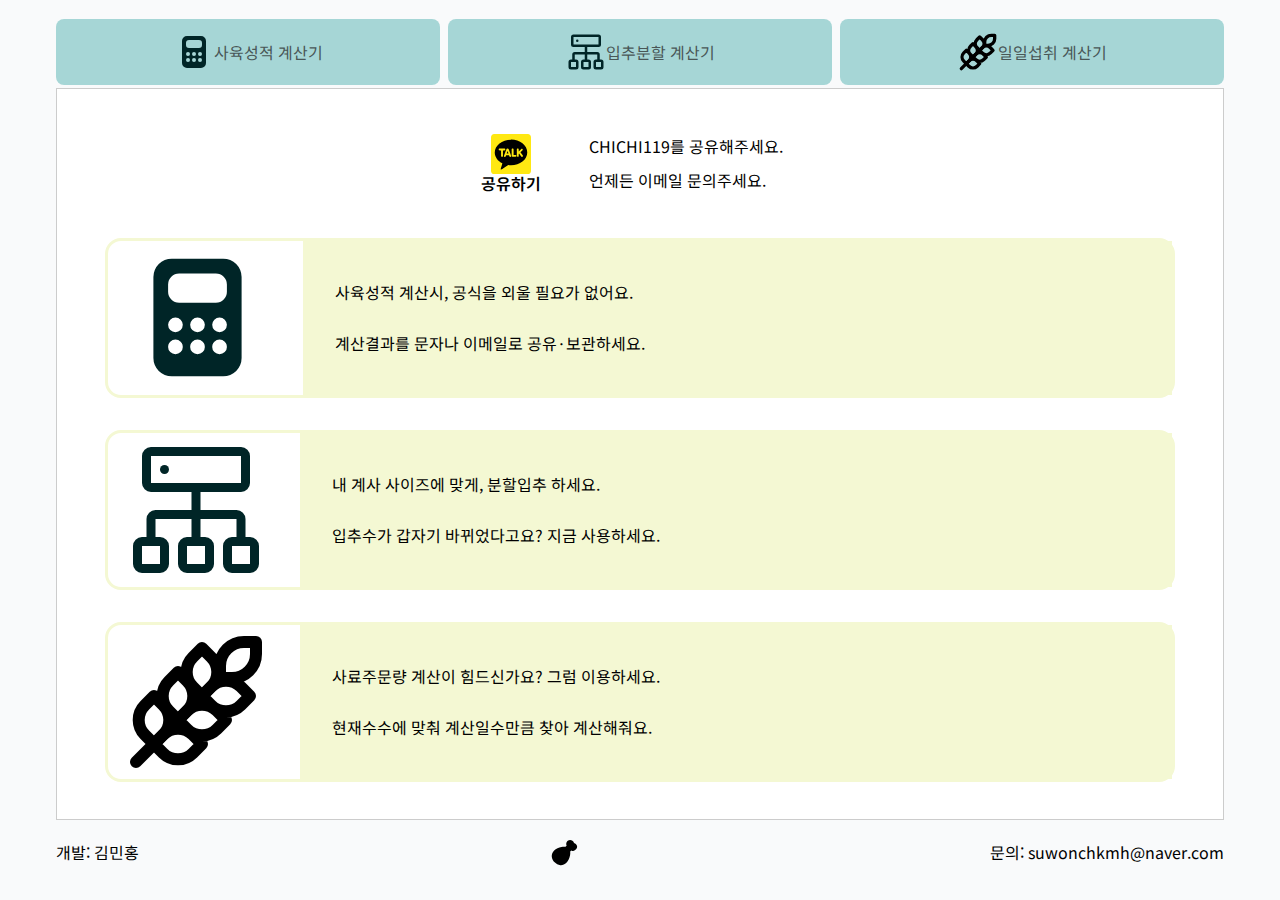
<file: index.html>
<!DOCTYPE html>
<html lang="ko">
<head>
  <meta charset="UTF-8">
  <meta name="viewport" content="width=device-width, initial-scale=1.0">
  <meta property="og:title" content="CHICHI119">
  <meta property="og:description" content="육계 관련 다양한 계산프로그램 제공">
  <meta property="og:url" content="chichi119.netlify.app">
  <meta property="og:type" content="website">
  <meta property="og:image" content="/img/CHICHI119.png">
  <link rel="stylesheet" href="/css/normalize.css" />
  <link rel="stylesheet" href="/css/sanitize.css" />
  <link rel="stylesheet" href="/css/style.css" />
  <link rel="apple-touch-icon" href="/img/icon-512.png">
  <link rel="icon" type="image/png" sizes="512x512" href="/icon-512.png">
  <link rel="manifest" href="/manifest.json">
  <title>육계사육에 필요한 친구</title>
  <!-- 방문자 카운팅 확인하기 -->
  <script src="https://cdn.counter.dev/script.js" data-id="8f9f4441-703b-4413-8dbf-3e5bef3d6398" data-utcoffset="9"></script>
</head>
<body>
  <div class="body_wrapper">
    <section id="nav_placeholder" class="section section_main">
      <!-- <ul class="mainmenu_list">
        <li class="mainmenu_li">
          <button id="menu_calc" class="btn btn_main">
            <img src="/img/calculator.svg" alt="calculator" loading="lazy" />
            <p>
              사육성적
              <span class="word_break"> </span>
              <span class="word_keep">계산기</span>
            </p>
          </button>
        </li>
        <li class="mainmenu_li">
          <button id="menu_part" class="btn btn_main">
            <img src="/img/partition.svg" alt="partition" loading="lazy" />
            <p>
              입추분할
              <span class="word_break"> </span>
              <span class="word_keep">계산기</span>
            </p>
          </button>
        </li>
        <li class="mainmenu_li">
          <button id="menu_feed" class="btn btn_main">
            <img src="/img/feedamount.svg" alt="chicken" loading="lazy" />
            <p>
              일일섭취
              <span class="word_break"> </span>
              <span class="word_keep">계산기</span>
            </p>
          </button>
        </li>
      </ul> -->
    </section>
    <section class="section section_mid">
      <div id="index_wrapper">
        <div id="index_note">
          <div>
            <button id="kakao_btn" onclick="shareKakao()"><img id="kakao_logo" src="/img/KakaoTalk_logo.svg" alt="Share to KaKaoTalk" /><span id="kakao_btn_text">공유하기</span></button>
          </div>
          <div>
            <p>CHICHI119를 공유해주세요.</p>
            <p>언제든 이메일 문의주세요.</p>
          </div>
        </div>
        <div id="index_cards">
          <div class="index_card_wrapper">
            <div>
              <img src="/img/calculator.svg" alt="calculator" loading="lazy" />
            </div>
            <div>
              <p>
                사육성적 계산시, 
                공식을 외울 필요가 없어요.
              </p>
              <p>
                계산결과를 문자나 이메일로 
                공유·보관하세요.
              </p>
            </div>
          </div>
          <div class="index_card_wrapper">
            <div>
              <img src="/img/partition.svg" alt="partition" loading="lazy" />
            </div>
            <div>
              <p>
                내 계사 사이즈에 맞게, 
                분할입추 하세요.
              </p>
              <p>
                입추수가 갑자기 바뀌었다고요? 
                지금 사용하세요.
              </p>
            </div>
          </div>
          <div class="index_card_wrapper">
            <div>
              <img src="/img/feedamount.svg" alt="chicken" loading="lazy" />
            </div>
            <div>
              <p>
                사료주문량 계산이 힘드신가요? 
                그럼 이용하세요.
              </p>
              <p>
                현재수수에 맞춰 계산일수만큼 
                찾아 계산해줘요.
              </p>
            </div>
          </div>
        </div>
      </div>
    </section>
    <section id="footer_placeholder" class="section section_bottom">
      <!-- <div class="footer_wrapper">
        <div>개발: 김민홍</div>
        <div><img src="/img/chicken.svg" id="favicon"/></div>
        <div>문의: suwonchkmh@naver.com</div>
      </div> -->
    </section>
  </div>
  <!-- 공통자바스크립트 -->
  <script type="module" src="/js/main.js" defer></script>
  <!-- 카카오톡 공유하기 -->
  <script src="https://developers.kakao.com/sdk/js/kakao.js"></script>
  <!-- 인덱스페이지 스크립트 -->
  <script>
  const my_js_key = "02fc77230a6bd1c5b489f52ff22ec258";
  const title = "CHICHI119";
  const description = "육계사육 성적표";
  const site = "https://chichi119.netlify.app";

  // 1. SDK 초기화
  Kakao.init(my_js_key);

  // 2. 공유 함수
  function shareKakao() {
    Kakao.Share.sendDefault({
      objectType: 'feed',
      content: {
        title,
        description,
        imageUrl: `${site}/icon-512.png`, // 필수: 썸네일 이미지
        link: {
          mobileWebUrl: window.location.href,
          webUrl: window.location.href
        }
      },
      buttons: [
        {
          title: '웹사이트로 이동',
          link: {
            mobileWebUrl: window.location.href,
            webUrl: window.location.href
          }
        }
      ]
    });
  }
</script>

</body>
</html>
</file>
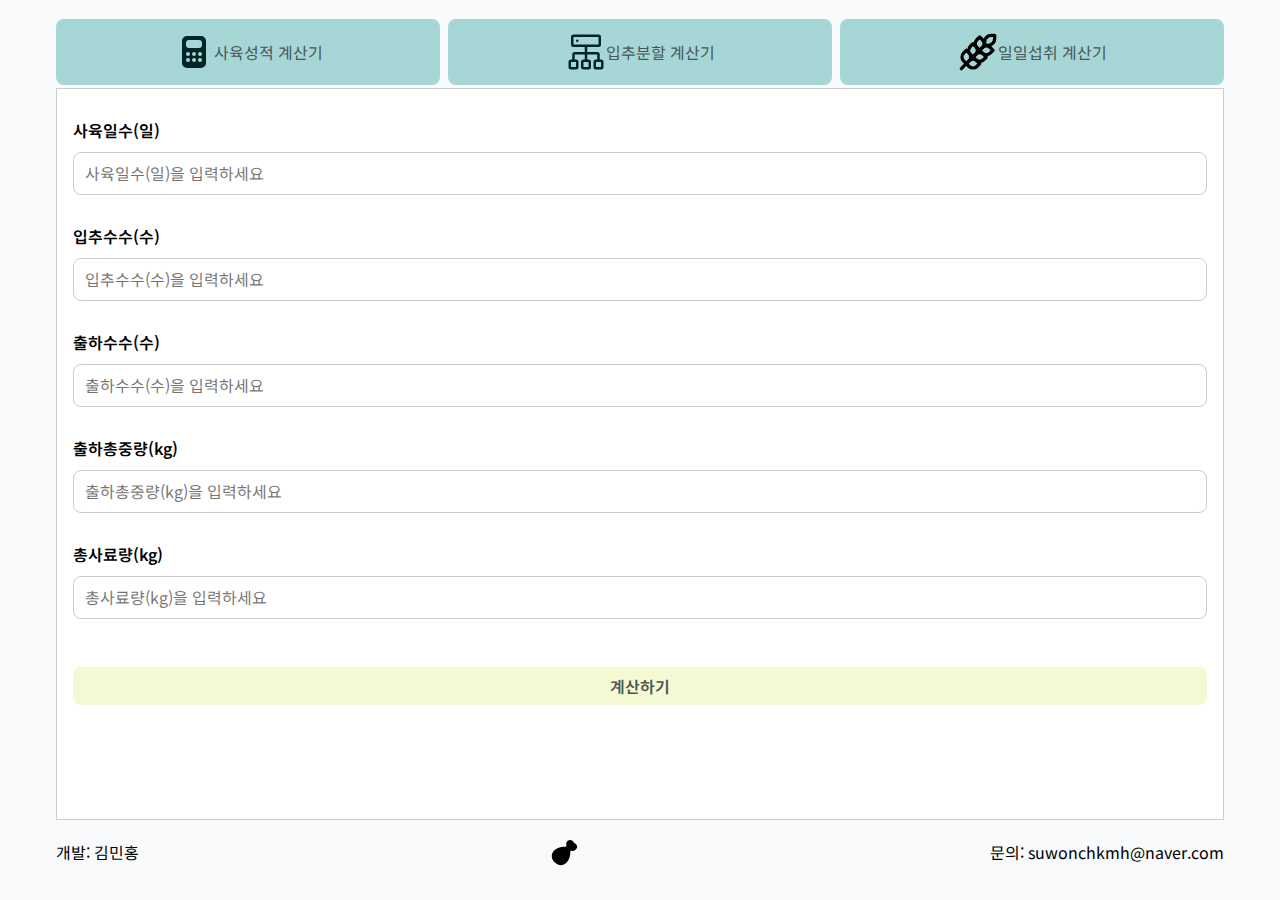
<file: calculate.html>
<!DOCTYPE html>
<html lang="ko">
<head>
  <meta charset="UTF-8">
  <meta name="viewport" content="width=device-width, initial-scale=1.0">
  <meta property="og:title" content="CHICHI119">
  <meta property="og:description" content="육계 관련 다양한 계산프로그램 제공">
  <meta property="og:url" content="chichi119.netlify.app">
  <meta property="og:type" content="website">
  <meta property="og:image" content="/img/CHICHI119.png">
  <link rel="stylesheet" href="/css/normalize.css" />
  <link rel="stylesheet" href="/css/sanitize.css" />
  <link rel="stylesheet" href="/css/style.css" />
  <link rel="apple-touch-icon" href="/img/icon-512.png">
  <link rel="icon" type="image/png" sizes="512x512" href="/icon-512.png">
  <link rel="manifest" href="/manifest.json">
  <title>육계사육에 필요한 친구</title>
    <!-- 방문자 카운팅 확인하기 -->
  <script src="https://cdn.counter.dev/script.js" data-id="8f9f4441-703b-4413-8dbf-3e5bef3d6398" data-utcoffset="9"></script>
</head>
<body>
  <div class="body_wrapper">
    <section class="section section_main">
      <ul class="mainmenu_list">
        <li class="mainmenu_li">
          <button id="menu_calc" class="btn btn_main">
            <img src="/img/calculator.svg" alt="calculator" loading="lazy" />
            <p>
              사육성적
              <span class="word_break"> </span>
              <span class="word_keep">계산기</span>
            </p>
          </button>
        </li>
        <li class="mainmenu_li">
          <button id="menu_part" class="btn btn_main">
            <img src="/img/partition.svg" alt="partition" loading="lazy" />
            <p>
              입추분할
              <span class="word_break"> </span>
              <span class="word_keep">계산기</span>
            </p>
          </button>
        </li>
        <li class="mainmenu_li">
          <button id="menu_feed" class="btn btn_main">
            <img src="/img/feedamount.svg" alt="chicken" loading="lazy" />
            <p>
              일일섭취
              <span class="word_break"> </span>
              <span class="word_keep">계산기</span>
            </p>
          </button>
        </li>
      </ul>
    </section>
    <section class="section section_mid">
      <form action="./result1.html" id="form_calc" class="form">
        <div class="input_bundle">
          <label for="day">사육일수(일)</label>
          <input id="day" type="float" name="day" placeholder="사육일수(일)을 입력하세요" />
        </div>
        <div class="input_bundle">
          <label for="in_count">입추수수(수)</label>
          <input id="in_count" type="number" name="in_count" placeholder="입추수수(수)을 입력하세요" />
        </div>
        <div class="input_bundle">
          <label for="out_count">출하수수(수)</label>
          <input id="out_count" type="number" name="out_count" placeholder="출하수수(수)을 입력하세요" />
        </div>
        <div class="input_bundle">
          <label for="total_weight">출하총중량(kg)</label>
          <input id="total_weight" type="number" name="total_weight" placeholder="출하총중량(kg)을 입력하세요" />
        </div>
        <div class="input_bundle">
          <label for="feed_amount">총사료량(kg)</label>
          <input id="feed_amount" type="number" name="feed_amount" placeholder="총사료량(kg)을 입력하세요" />
        </div>
        <div class="input_bundle">
          <button type="submit">계산하기</button>
        </div>
      </form>
    </section>
    <section class="section section_bottom">
      <div class="footer_wrapper">
        <div>개발: 김민홍</div>
        <div><img src="./img/chicken.svg" id="favicon"/></div>
        <div>문의: suwonchkmh@naver.com</div>
      </div>
    </section>
  </div>
  <script src="./script.js"></script>
  <script>
    // variant
    const $form_calc = document.querySelector("#form_calc");
    const day = document.querySelector("#day");
    const feed_amount = document.querySelector("#feed_amount");
    const in_count = document.querySelector("#in_count");
    const out_count = document.querySelector("#out_count");
    const total_weight = document.querySelector("#total_weight");

    const checkMinus = "0이상의 정수만 입력가능합니다. 입력값을 확인해주세요.";
    const checkDay = "사육일수는 소수점이하 2자리까지의 양의 정수만 입력가능합니다.";
    const day_regexp = /^(?:[1-9]\d*|0)(?:\.\d{1,2})?$/;
    const num_regexp = /^[1-9]\d*$/;

    day.addEventListener("input", (e) => {
      let {value} = e.target;
      if(!value) return;
      let valueAsNumber = parseFloat(value);
      if(!(day_regexp.test(valueAsNumber))) return alert(checkDay);
    })
    feed_amount.addEventListener("input", (e) => {
      let {valueAsNumber} = e.target;
      if(!(e.target.value)) return;
      if(!(num_regexp.test(valueAsNumber))) return alert(checkMinus);
    })
    in_count.addEventListener("input", (e) => {
      let {valueAsNumber} = e.target;
      if(!(e.target.value)) return;
      if(!(num_regexp.test(valueAsNumber))) return alert(checkMinus);
    })
    out_count.addEventListener("input", (e) => {
      let {valueAsNumber} = e.target;
      if(!(e.target.value)) return;
      if(!(num_regexp.test(valueAsNumber))) return alert(checkMinus);
    })
    total_weight.addEventListener("input", (e) => {
      let {valueAsNumber} = e.target;
      if(!(e.target.value)) return;
      if(!(num_regexp.test(valueAsNumber))) return alert(checkMinus);
    })

    // form_calc
    $form_calc.addEventListener("submit", (e) => {
      let inputs = {};
      for (let i = 0; i < 5; i++) {
        const {name, value} = e.target[i];
        inputs = {...inputs, [name]: value};
      };
      const {day, feed_amount, in_count, out_count, total_weight} = inputs;
      if(!(day && feed_amount && in_count && out_count && total_weight)) {
        e.preventDefault();
        return alert("미입력칸이 있습니다. 전부 입력해주세요.");
      };
      const data = JSON.stringify(inputs);
      localStorage.setItem("data", data);
    });

    // 32
    // 21000
    // 20500
    // 41120
    // 59950
  </script>
</body>
</html>
</file>
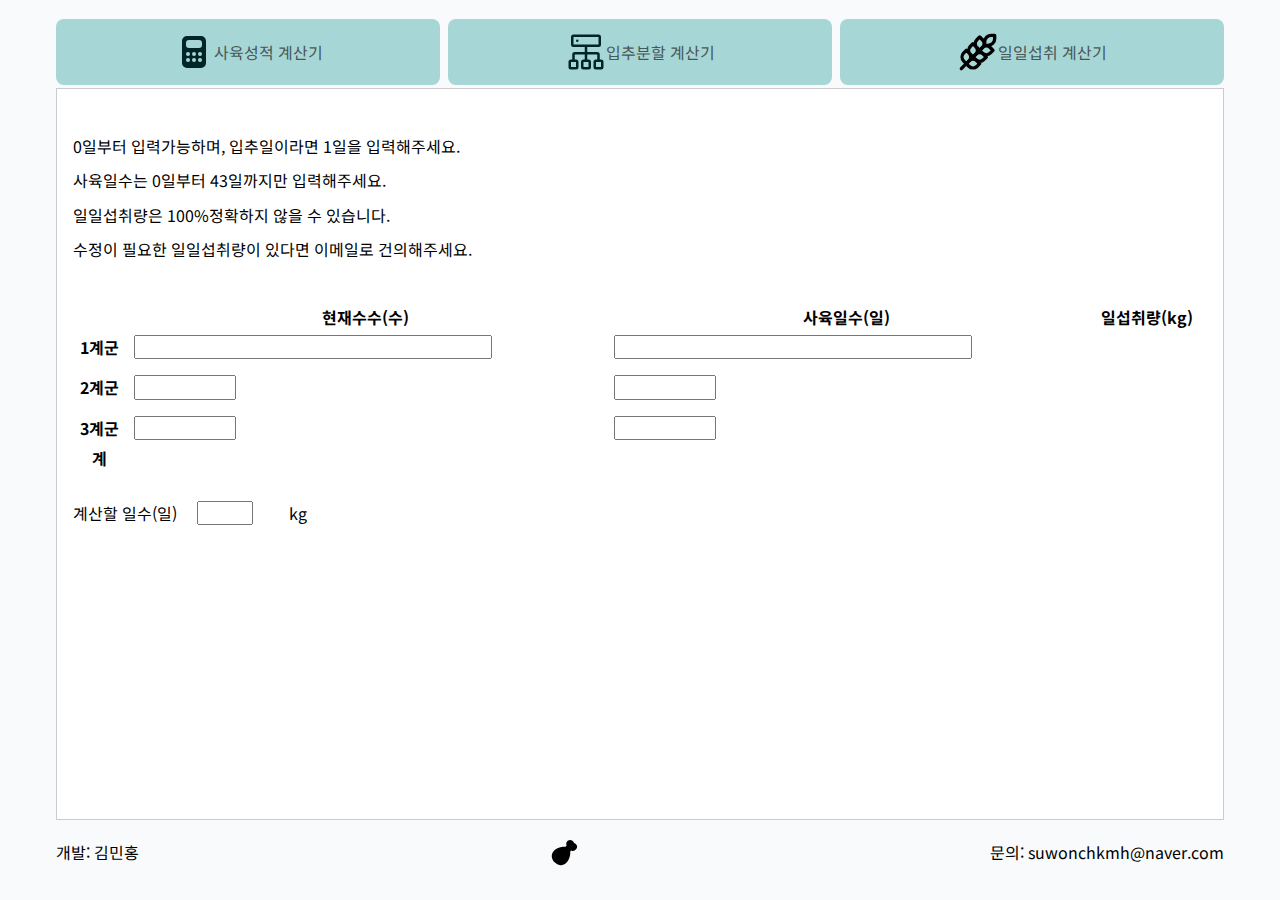
<file: feedamount.html>
<!DOCTYPE html>
<html lang="ko">
<head>
  <meta charset="UTF-8">
  <meta name="viewport" content="width=device-width, initial-scale=1.0">
  <link rel="stylesheet" href="/css/normalize.css" />
  <link rel="stylesheet" href="/css/sanitize.css" />
  <link rel="stylesheet" href="/css/style.css" />
  <title>Document</title>
</head>
<body>
  <div class="body_wrapper">
    <section class="section section_main">
      <ul class="mainmenu_list">
        <li class="mainmenu_li">
          <button id="menu_calc" class="btn btn_main">
            <img src="./img/calculator.svg" alt="calculator" loading="lazy" />
            <p>
              사육성적
              <span class="word_break"> </span>
              <span class="word_keep">계산기</span>
            </p>
          </button>
        </li>
        <li class="mainmenu_li">
          <button id="menu_part" class="btn btn_main">
            <img src="./img/partition.svg" alt="partition" loading="lazy" />
            <p>
              입추분할
              <span class="word_break"> </span>
              <span class="word_keep">계산기</span>
            </p>
          </button>
        </li>
        <li class="mainmenu_li">
          <button id="menu_feed" class="btn btn_main">
            <img src="./img/feedamount.svg" alt="chicken" loading="lazy" />
            <p>
              일일섭취
              <span class="word_break"> </span>
              <span class="word_keep">계산기</span>
            </p>
          </button>
        </li>
      </ul>
    </section>
    <section class="section section_mid">
      <div class="form">
        <div>
          <p>0일부터 입력가능하며, 입추일이라면 1일을 입력해주세요.</p>
          <p>사육일수는 0일부터 43일까지만 입력해주세요.</p>
          <p>일일섭취량은 100%정확하지 않을 수 있습니다.</p>
          <p>수정이 필요한 일일섭취량이 있다면 이메일로 건의해주세요.</p>
        </div>
        <table>
          <thead>
            <tr>
              <th scope="col"></th>
              <th scope="col">현재수수(수)</th>
              <th scope="col">사육일수(일)</th>
              <th scope="col">일섭취량(kg)</th>
            </tr>
          </thead>
          <tbody>
            <tr>
              <th scope="row">1계군</th>
              <td><input name="remain_count1" id="remain_count1" class="table_input" type="number"/></td>
              <td><input name="upbringing_day1" id="upbringing_day1" class="table_input" type="number"/></td>
              <td><span name="feed_result1" id="feed_result1"></span></td>
            </tr>
            <tr>
              <th scope="row">2계군</th>
              <td><input min="0" max="43" step="1" name="remain_count2" id="remain_count2" class="table_input" type="number"/></td>
              <td><input min="0" max="43" step="1" name="upbringing_day2" id="upbringing_day2" class="table_input" type="number"/></td>
              <td><span name="feed_result2" id="feed_result2"></span></td>
            </tr>
            <tr>
              <th scope="row">3계군</th>
              <td><input min="0" max="43" step="1" name="remain_count3" id="remain_count3" class="table_input" type="number"/></td>
              <td><input min="0" max="43" step="1" name="upbringing_day3" id="upbringing_day3" class="table_input" type="number"/></td>
              <td><span name="feed_result3" id="feed_result3"></span></td>
            </tr>
          </tbody>
          <tfoot>
            <tr>
              <th scope="row">계</th>
              <td><span min="0" max="43" step="1" name="remain_count4" id="remain_count4"></span></td>
              <td><span min="0" max="43" step="1" name="upbringing_day4" id="upbringing_day4"></span></td>
              <td><span name="feed_result4" id="feed_result4"></span></td>
            </tr>
          </tfoot>
        </table>
        <div>
          <label for="multiply">계산할 일수(일)</label>
          <input style="width: 3.5rem; margin: 0 2rem 1rem 1rem;" step="1" name="multiply" id="multiply" type="number"/>
          <span id="multiply_result"></span>
          <span>kg</span>
        </div>
      </div>
    </section>
    <section class="section section_bottom">
      <div class="footer_wrapper">
        <div>개발: 김민홍</div>
        <div><img src="./img/chicken.svg" id="favicon"/></div>
        <div>문의: suwonchkmh@naver.com</div>
      </div>
    </section>
  </div>
  <script src="./script.js"></script>
  <script>
    const $remainCount1 = document.querySelector("#remain_count1");
    const $remainCount2 = document.querySelector("#remain_count2");
    const $remainCount3 = document.querySelector("#remain_count3");
    const $remainCount4 = document.querySelector("#remain_count4");
    const $upbringingDay1 = document.querySelector("#upbringing_day1");
    const $upbringingDay2 = document.querySelector("#upbringing_day2");
    const $upbringingDay3 = document.querySelector("#upbringing_day3");
    const $upbringingDay4 = document.querySelector("#upbringing_day4");
    const $feedResult1 = document.querySelector("#feed_result1");
    const $feedResult2 = document.querySelector("#feed_result2");
    const $feedResult3 = document.querySelector("#feed_result3");
    const $feedResult4 = document.querySelector("#feed_result4");
    const $multiply = document.querySelector("#multiply");
    const $multiplyResult = document.querySelector("#multiply_result");
    
    // 일일섭취량 값 학습
    // length는 43으로 HTML input태그에서 43까지로 입력제한
    const daily_intake = [0, 13, 17, 20, 23, 27, 31, 35, 39, 43, 48
    ,53, 58, 63, 69, 74, 80, 86, 92, 98, 104
    , 110, 116, 122, 128, 134, 140, 146, 152, 157, 163
    , 168, 173, 178, 183, 187, 192, 196, 200, 204, 208
    , 211, 215];

    let result_obj = {};

    // METHOD START

    // 일일섭취량 기준표와 사육일수, 남은수수를 가지고 일일섭취량을 계산해줌
    function getDailyIntake(dailyIntakeArr, upbringingDay, remainCount) {
      // 일일섭취량표에서 값을 찾아오고
      const findIntake = dailyIntakeArr[upbringingDay];
      // g단위를 kg단위로 바꾸고
      const transKG = findIntake / 1000;
      // 구한값을 현재수수와 곱해주고
      const calcIntake = transKG * remainCount;
      // 소수점이하는 반올림하고
      const roundIntake = Math.round(calcIntake);
      // 이렇게 가공한 값이 false일 경우, 0을 리턴
      if(!roundIntake) return 0;
      return roundIntake;
    }
    // 계산할 일수 값을 구하기 위해 입력사육일수에서 +일수만큼 일일섭취량을 찾아서 더해줌
    // 사육일수가 0이거나 없을 경우, 해당 데이터가 합산되지 않게 하기
    function getSumMultiDailyIntake(dailyIntakeArr, upbringingDay, remainCount, multiplyDay) {
      let dailyIntakeResultArr = [];
      for (let i = 0; i < multiplyDay; i++) {
        const data = (!upbringingDay) ? 0 : getDailyIntake(dailyIntakeArr, (upbringingDay + i), remainCount);
        dailyIntakeResultArr.push(data);
      }
      if(!dailyIntakeResultArr.length) {
        return 0;
      } else {
        const sum = dailyIntakeResultArr.reduce((prev,curr) => prev + curr);
        return sum;
      }
    }

    // 숫자를 받아서 천단위 콤마찍어 문자열로 반환
    function addComma(number) {
      if(!number) return 0;
      return number.toLocaleString();
    }

    function getInputEvent(target) {
      target.addEventListener("input", (e) => {
        const {valueAsNumber} = e.target;
        const {name} = e.target;
        result_obj[name] = valueAsNumber || 0;

        // 입력값에 해당하는 항목을 변수에 할당하고
        // 1번째 줄에 입력했다면 1번째줄의 일일섭취량 결과를 계산하여 보여줌
        switch(name) {
          case "remain_count1": 
          case "upbringing_day1":
            const result1 = getDailyIntake(daily_intake, result_obj["upbringing_day1"], result_obj["remain_count1"]);
            result_obj.feed_result1 = result1;
            break;
          case "remain_count2": 
          case "upbringing_day2":
            const result2 = getDailyIntake(daily_intake, result_obj["upbringing_day2"], result_obj["remain_count2"]);
            result_obj.feed_result2 = result2;
            break;
          case "remain_count3": 
          case "upbringing_day3":
            const result3 = getDailyIntake(daily_intake, result_obj["upbringing_day3"], result_obj["remain_count3"]);
            result_obj.feed_result3 = result3;
            break;
          default:
            break;
        }

        // 인풋변동이 있을때마다 해당계군의 일섭취량에 값넣어주기
        $feedResult1.textContent = addComma(result_obj.feed_result1);
        $feedResult2.textContent = addComma(result_obj.feed_result2);
        $feedResult3.textContent = addComma(result_obj.feed_result3);
        // if(result_obj.feed_result1) {$feedResult1.textContent = addComma(result_obj.feed_result1);}
        // else {$feedResult1.textContent = 0;}
        // if(result_obj.feed_result2) {$feedResult2.textContent = (result_obj.feed_result2).toLocaleString();}
        // else {$feedResult2.textContent = 0;}
        // if(result_obj.feed_result3) {$feedResult3.textContent = (result_obj.feed_result3).toLocaleString();}
        // else {$feedResult3.textContent = 0;}

        // 현재수수 계(합계)
        const count1 = result_obj.remain_count1 || 0;
        const count2 = result_obj.remain_count2 || 0;
        const count3 = result_obj.remain_count3 || 0;
        const sum_count = count1 + count2 + count3;
        const remain_result4 = addComma(sum_count);
        $remainCount4.textContent = remain_result4;

        // 사육일수 계(평균)
        const day1 = result_obj.upbringing_day1 || 0;
        const day2 = result_obj.upbringing_day2 || 0;
        const day3 = result_obj.upbringing_day3 || 0;
        const day_arr = [day1, day2, day3];
        const true_count = day_arr.length ? day_arr.filter(unit => unit).length : 0;
        $upbringingDay4.textContent = true_count ? ((day1 + day2 + day3)/true_count).toFixed(2) : 0;

        // 일섭취량 계(합계)
        const result1 = result_obj.feed_result1 || 0;
        const result2 = result_obj.feed_result2 || 0;
        const result3 = result_obj.feed_result3 || 0;
        const sum_result = result1 + result2 + result3;
        const feed_result4 = addComma(sum_result);
        $feedResult4.textContent = feed_result4;

        // 섭취량근거로 예상날짜 곱해보기
        const multiply = result_obj["multiply"] || 0;
        // 계산할 일수를 반영한 1계군의 일섭취량 합계
        const multiply_sum1 = getSumMultiDailyIntake(daily_intake, result_obj["upbringing_day1"] || 0, result_obj["remain_count1"] || 0, multiply);
        // 계산할 일수를 반영한 2계군의 일섭취량 합계
        const multiply_sum2 = getSumMultiDailyIntake(daily_intake, result_obj["upbringing_day2"] || 0, result_obj["remain_count2"] || 0, multiply);
        // 계산할 일수를 반영한 3계군의 일섭취량 합계
        const multiply_sum3 = getSumMultiDailyIntake(daily_intake, result_obj["upbringing_day3"] || 0, result_obj["remain_count3"] || 0, multiply);
        // 모든 계군의 일섭취량 합계를 배열화
        const multiply_sum_arr = [multiply_sum1,multiply_sum2,multiply_sum3];
        // 해당 배열에는 false가 나올수 없으므로 바로 reduce해줌
        const total_multiply_sum = multiply_sum_arr.reduce((prev, curr) => prev + curr);
        // 1000단위 콤마, 해당 sum이 false일 가능성이 있으므로 0리턴로직 작성
        const feed_multi_result4 = addComma(total_multiply_sum) || 0;
        // 해당 노드에 결과값 표시
        $multiplyResult.textContent = feed_multi_result4;
        return;
      })
    }
    // METHOD END

    getInputEvent($remainCount1);
    getInputEvent($remainCount2);
    getInputEvent($remainCount3);
    getInputEvent($upbringingDay1);
    getInputEvent($upbringingDay2);
    getInputEvent($upbringingDay3);
    getInputEvent($multiply);
  </script>
</body>
</html>
</file>
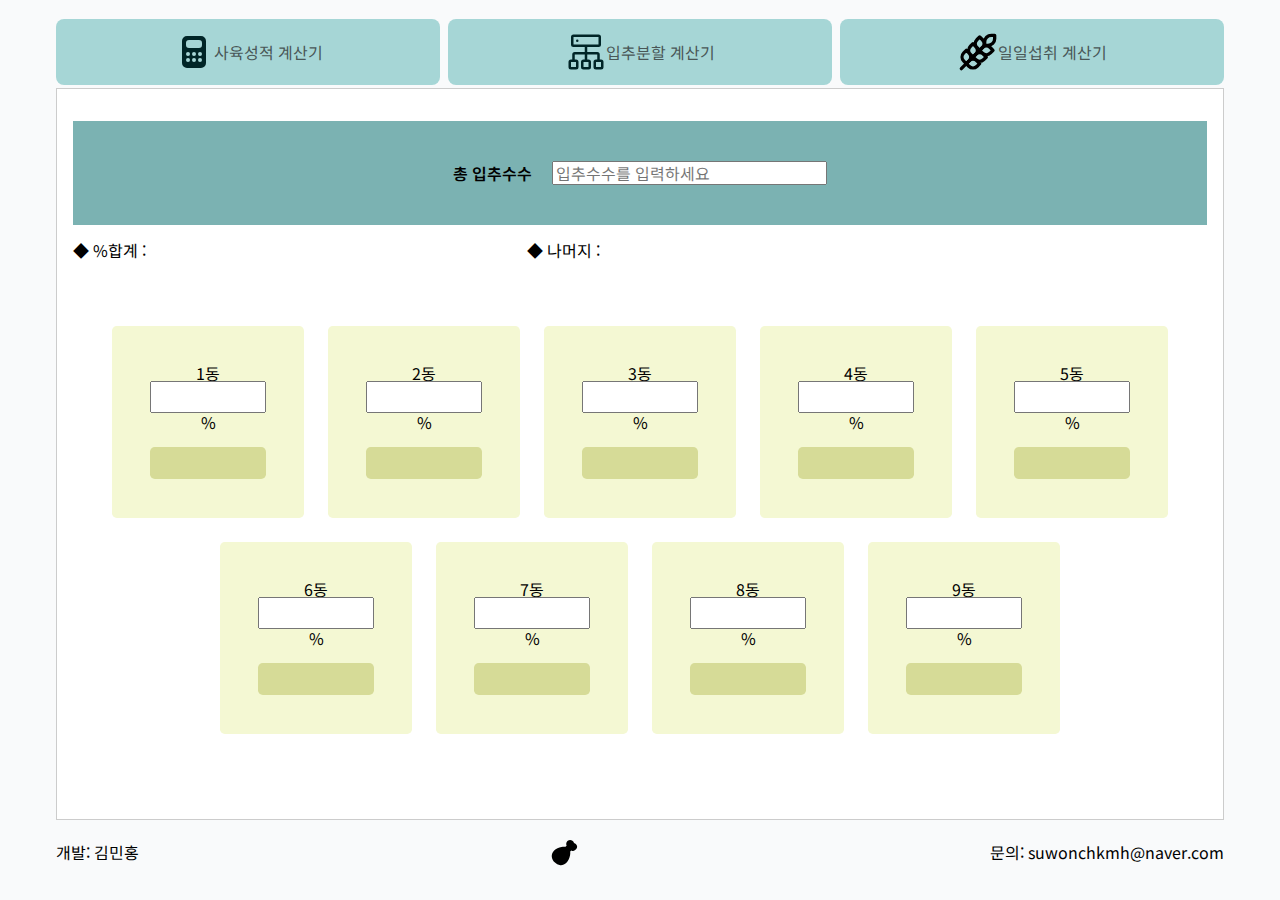
<file: partition.html>
<!DOCTYPE html>
<html lang="ko">
<head>
  <meta charset="UTF-8">
  <meta name="viewport" content="width=device-width, initial-scale=1.0">
  <meta property="og:title" content="CHICHI119">
  <meta property="og:description" content="육계 관련 다양한 계산프로그램 제공">
  <meta property="og:url" content="chichi119.netlify.app">
  <meta property="og:type" content="website">
  <meta property="og:image" content="/img/CHICHI119.png">
  <link rel="stylesheet" href="/css/normalize.css" />
  <link rel="stylesheet" href="/css/sanitize.css" />
  <link rel="stylesheet" href="/css/style.css" />
  <link rel="apple-touch-icon" href="/img/icon-512.png">
  <link rel="icon" type="image/png" sizes="512x512" href="/icon-512.png">
  <link rel="manifest" href="/manifest.json">
  <title>육계사육에 필요한 친구</title>
    <!-- 방문자 카운팅 확인하기 -->
  <script src="https://cdn.counter.dev/script.js" data-id="8f9f4441-703b-4413-8dbf-3e5bef3d6398" data-utcoffset="9"></script>
</head>
<body>
  <div class="body_wrapper">
    <section id="nav_placeholder" class="section section_main">
      <!-- 이 자리에 nav.html이 들어감 -->
    </section>
    <section class="section section_mid">
      <div class="form form_partition">
        <div id="input_wrapper">
          <div>
            <label for="main_input">총 입추수수</label>
            <input type="number" id="main_input" name="main_input" placeholder="입추수수를 입력하세요" />
          </div>
        </div>
        <div id="remain_div" style="display: flex; justify-content: space-around; flex-wrap: wrap; margin-top: .2rem;">
          <div>
            ◆ %합계 : <span id="total_percent"></span>
          </div>
          <div>
            ◆ 나머지 : <span id="remain"></span>
          </div>
        </div>
        <div id="input_card_wrapper">
          <div class="input_card">
            <label for="part1">1동</label>
            <input type="number" min="0" max="100" id="part1" name="part1" />
            <div class="part_percent">%</div>
            <div id="part1_result" class="part_result"></div>
          </div>
          <div class="input_card">
            <label for="part2">2동</label>
            <input type="number" min="0" max="100" id="part2" name="part2" />
            <div class="part_percent">%</div>
            <div id="part2_result" class="part_result"></div>
          </div>
          <div class="input_card">
            <label for="part3">3동</label>
            <input type="number" min="0" max="100" id="part3" name="part3" />
            <div class="part_percent">%</div>
            <div id="part3_result" class="part_result"></div>
          </div>
          <div class="input_card">
            <label for="part4">4동</label>
            <input type="number" min="0" max="100" id="part4" name="part4" />
            <div class="part_percent">%</div>
            <div id="part4_result" class="part_result"></div>
          </div>
          <div class="input_card">
            <label for="part5">5동</label>
            <input type="number" min="0" max="100" id="part5" name="part5" />
            <div class="part_percent">%</div>
            <div id="part5_result" class="part_result"></div>
          </div>
          <div class="input_card">
            <label for="part6">6동</label>
            <input type="number" min="0" max="100" id="part6" name="part6" />
            <div class="part_percent">%</div>
            <div id="part6_result" class="part_result"></div>
          </div>
          <div class="input_card">
            <label for="part7">7동</label>
            <input type="number" min="0" max="100" id="part7" name="part7" />
            <div class="part_percent">%</div>
            <div id="part7_result" class="part_result"></div>
          </div>
          <div class="input_card">
            <label for="part8">8동</label>
            <input type="number" min="0" max="100" id="part8" name="part8" />
            <div class="part_percent">%</div>
            <div id="part8_result" class="part_result"></div>
          </div>
          <div class="input_card">
            <label for="part9">9동</label>
            <input type="number" min="0" max="100" id="part9" name="part9" />
            <div class="part_percent">%</div>
            <div id="part9_result" class="part_result"></div>
          </div>
        </div>
      </div>
    </section>
    <section id="footer_placeholder" class="section section_bottom">
      <!-- 이 자리에 footer.html이 들어감 -->
    </section>
  </div>
  <!-- 공통자바스크립트 -->
  <script type="module" src="/js/main.js" defer></script>
  <script>
    // 처음 페이지 로딩시, localstorage에 저장되어있는 입추수수 삭제
    window.addEventListener("DOMContentLoaded", () => {
      localStorage.clear();  // 모든 키 삭제
    });

    // VALIDATION
    const $main_input = document.querySelector("#main_input");
    const $part1 = document.querySelector("#part1");
    const $part2 = document.querySelector("#part2");
    const $part3 = document.querySelector("#part3");
    const $part4 = document.querySelector("#part4");
    const $part5 = document.querySelector("#part5");
    const $part6 = document.querySelector("#part6");
    const $part7 = document.querySelector("#part7");
    const $part8 = document.querySelector("#part8");
    const $part9 = document.querySelector("#part9");
    const $part1_result = document.querySelector("#part1_result");
    const $part2_result = document.querySelector("#part2_result");
    const $part3_result = document.querySelector("#part3_result");
    const $part4_result = document.querySelector("#part4_result");
    const $part5_result = document.querySelector("#part5_result");
    const $part6_result = document.querySelector("#part6_result");
    const $part7_result = document.querySelector("#part7_result");
    const $part8_result = document.querySelector("#part8_result");
    const $part9_result = document.querySelector("#part9_result");
    const $remain = document.querySelector("#remain");
    const $totalPercent = document.querySelector("#total_percent");

    // METHOD START

    // 100단위에서 반올림하는 배열로 바꾸어 리턴(length = 9)
    // 반올림한 뒤, 각 %에 해당하는 마릿수로 바꾸어 배열로 저장
    function rtnValueArr(userInCount, partArr) {
      return partArr.map(p => p > 0 ? Math.round(userInCount * (p/100) / 100) * 100 : 0);
    } 

    // 입력%의 총합이 100%를 초과할 경우, 경고창 띄우던 기능 삭제
    // function check100Percent(partArr) {
    //   const sum = partArr.filter(p => p).reduce((prev,curr) => prev + curr, 0);
    //   if(sum > 100) return alert('100%를 초과할 수 없습니다');
    //   if(sum < 0) return alert('합계 퍼센트 값이 마이너스가 될 수 없습니다');
    // }

    // 숫자를 받아서 천단위 콤마찍어 문자열로 반환
    function addComma(number) {
      if(!number) return 0;
      return number.toLocaleString();
    }

    function enterCalculationValue(userInCount) {
      const part1 = $part1.valueAsNumber || 0;
      const part2 = $part2.valueAsNumber || 0;
      const part3 = $part3.valueAsNumber || 0;
      const part4 = $part4.valueAsNumber || 0;
      const part5 = $part5.valueAsNumber || 0;
      const part6 = $part6.valueAsNumber || 0;
      const part7 = $part7.valueAsNumber || 0;
      const part8 = $part8.valueAsNumber || 0;
      const part9 = $part9.valueAsNumber || 0;

      // 합계 %가 100을 넘지 않도록 설정
      let partArr = [part1,part2,part3,part4,part5,part6,part7,part8,part9];
      // check100Percent(partArr);

      const getCalcVal1 = rtnValueArr(userInCount, partArr)[0] || 0;
      const getCalcVal2 = rtnValueArr(userInCount, partArr)[1] || 0;
      const getCalcVal3 = rtnValueArr(userInCount, partArr)[2] || 0;
      const getCalcVal4 = rtnValueArr(userInCount, partArr)[3] || 0;
      const getCalcVal5 = rtnValueArr(userInCount, partArr)[4] || 0;
      const getCalcVal6 = rtnValueArr(userInCount, partArr)[5] || 0;
      const getCalcVal7 = rtnValueArr(userInCount, partArr)[6] || 0;
      const getCalcVal8 = rtnValueArr(userInCount, partArr)[7] || 0;
      const getCalcVal9 = rtnValueArr(userInCount, partArr)[8] || 0;

      $part1_result.textContent = addComma(getCalcVal1);
      $part2_result.textContent = addComma(getCalcVal2);
      $part3_result.textContent = addComma(getCalcVal3);
      $part4_result.textContent = addComma(getCalcVal4);
      $part5_result.textContent = addComma(getCalcVal5);
      $part6_result.textContent = addComma(getCalcVal6);
      $part7_result.textContent = addComma(getCalcVal7);
      $part8_result.textContent = addComma(getCalcVal8);
      $part9_result.textContent = addComma(getCalcVal9);

      // 입력한 총입추수수 중 입력%로 사용되어진 마릿수를 제외한 나머지를 #remain에 입력;
      // 토탈 %합계도 사용자에게 보여줌
      let useCount;
      useCount = rtnValueArr(userInCount, partArr).reduce((prev, curr) => prev + curr);
      const remain = userInCount - useCount;
      $remain.textContent = addComma(remain);
      const total_percent = partArr.reduce((prev, curr) => prev + curr);
      $totalPercent.textContent = total_percent || 0;
    } 


    // METHOD END

    $main_input.addEventListener("input", (e) => {
      const userInCount = e.target.valueAsNumber;
      localStorage.setItem("userInCount",userInCount);
      enterCalculationValue(userInCount);
    });
    $part1.addEventListener("input", () => enterCalculationValue(parseInt(localStorage.getItem("userInCount")) || 0));
    $part2.addEventListener("input", () => enterCalculationValue(parseInt(localStorage.getItem("userInCount")) || 0));
    $part3.addEventListener("input", () => enterCalculationValue(parseInt(localStorage.getItem("userInCount")) || 0));
    $part4.addEventListener("input", () => enterCalculationValue(parseInt(localStorage.getItem("userInCount")) || 0));
    $part5.addEventListener("input", () => enterCalculationValue(parseInt(localStorage.getItem("userInCount")) || 0));
    $part6.addEventListener("input", () => enterCalculationValue(parseInt(localStorage.getItem("userInCount")) || 0));
    $part7.addEventListener("input", () => enterCalculationValue(parseInt(localStorage.getItem("userInCount")) || 0));
    $part8.addEventListener("input", () => enterCalculationValue(parseInt(localStorage.getItem("userInCount")) || 0));
    $part9.addEventListener("input", () => enterCalculationValue(parseInt(localStorage.getItem("userInCount")) || 0));

    // 퍼센트인풋부분 입력했다가 지웠을 경우, 계산값이 사라지지않는 현상 수정해야함

    // MAIN INPUT VALIDATION
    const checkMinus = "0이상의 정수만 입력가능합니다. 입력값을 확인해주세요.";
    const num_regexp = /^[1-9]\d*$/;

    $main_input.addEventListener("input", (e) => {
      const {valueAsNumber} = e.target;
      if(!(e.target.value)) return;
      if(!(num_regexp.test(valueAsNumber))) return alert(checkMinus);
    });
  </script>
</body>
</html>
</file>
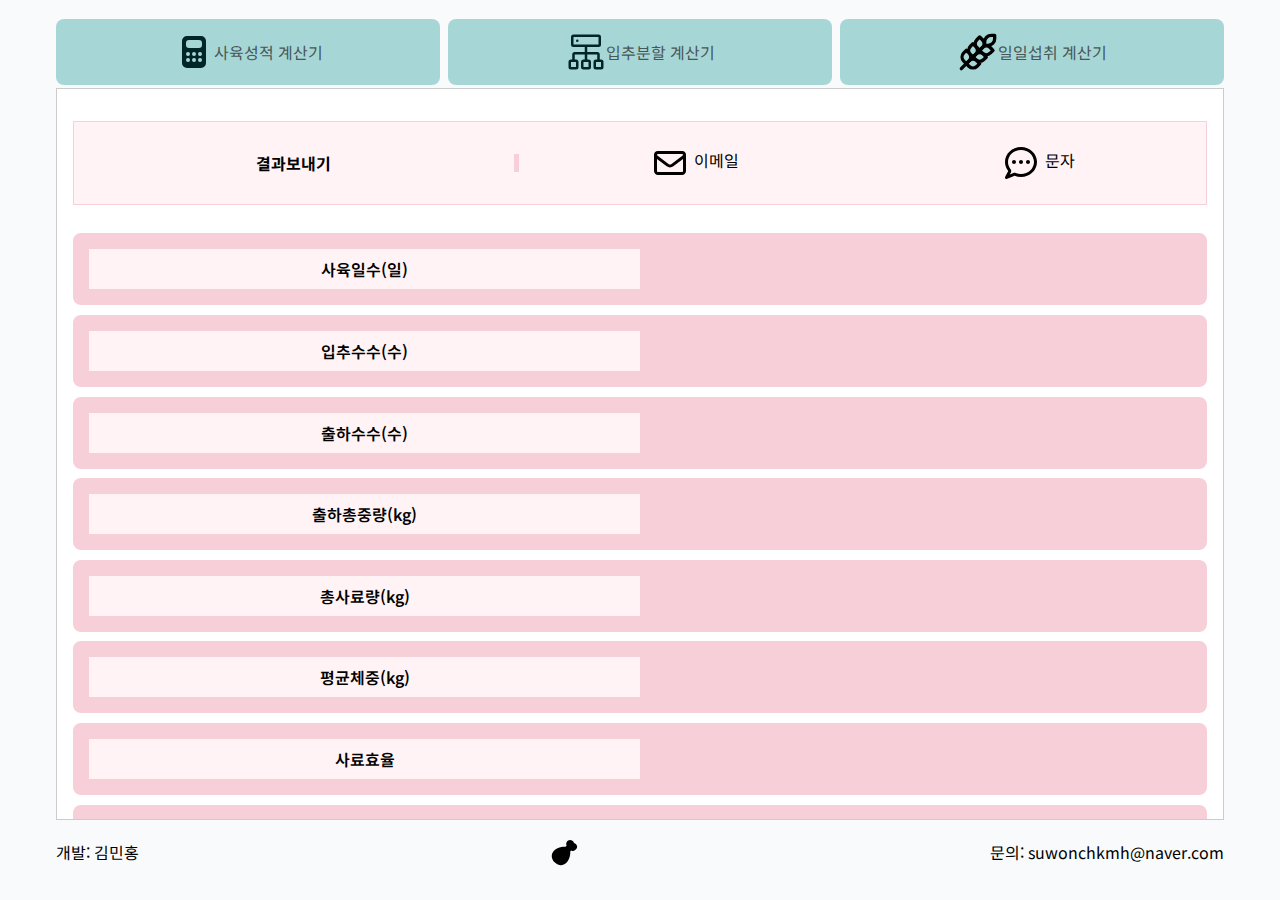
<file: result1.html>
<!DOCTYPE html>
<html lang="ko">
<head>
  <meta charset="UTF-8">
  <meta name="viewport" content="width=device-width, initial-scale=1.0">
  <meta property="og:title" content="CHICHI119">
  <meta property="og:description" content="육계 관련 다양한 계산프로그램 제공">
  <meta property="og:url" content="chichi119.netlify.app">
  <meta property="og:type" content="website">
  <meta property="og:image" content="/img/CHICHI119.png">
  <link rel="stylesheet" href="/css/normalize.css" />
  <link rel="stylesheet" href="/css/sanitize.css" />
  <link rel="stylesheet" href="/css/style.css" />
  <link rel="apple-touch-icon" href="/img/icon-512.png">
  <link rel="icon" type="image/png" sizes="512x512" href="/icon-512.png">
  <link rel="manifest" href="/manifest.json">
  <title>육계사육에 필요한 친구</title>
</head>
<body>
  <div class="body_wrapper">
    <section class="section section_main">
      <ul class="mainmenu_list">
        <li class="mainmenu_li">
          <button id="menu_calc" class="btn btn_main">
            <img src="/img/calculator.svg" alt="calculator" loading="lazy" />
            <p>
              사육성적
              <span class="word_break"> </span>
              <span class="word_keep">계산기</span>
            </p>
          </button>
        </li>
        <li class="mainmenu_li">
          <button id="menu_part" class="btn btn_main">
            <img src="/img/partition.svg" alt="partition" loading="lazy" />
            <p>
              입추분할
              <span class="word_break"> </span>
              <span class="word_keep">계산기</span>
            </p>
          </button>
        </li>
        <li class="mainmenu_li">
          <button id="menu_feed" class="btn btn_main">
            <img src="/img/feedamount.svg" alt="chicken" loading="lazy" />
            <p>
              일일섭취
              <span class="word_break"> </span>
              <span class="word_keep">계산기</span>
            </p>
          </button>
        </li>
      </ul>
    </section>
    <section class="section section_mid">
      <div class="share-menu">
        <div id="share_result_title">결과보내기</div>
        <div id="share_result_btn1">
          <button class="share-button" onclick="shareEmail()">
            <img src="/img/email.svg" alt="메일 아이콘">
            <span>이메일</span>
          </button>
        </div>
        <div id="share_result_btn2">
          <button class="share-button" onclick="shareSMS()">
            <img src="/img/sms.svg" alt="문자 아이콘">
            <span>문자</span>
          </button>
        </div>
      </div>
      <ul class="result_list">
        <li><span class="result_key">사육일수(일)</span><span id="day" class="result_value"></span></li>
        <li><span class="result_key">입추수수(수)</span><span id="in_count" class="result_value"></span></li>
        <li><span class="result_key">출하수수(수)</span><span id="out_count" class="result_value"></span></li>
        <li><span class="result_key">출하총중량(kg)</span><span id="total_weight" class="result_value"></span></li>
        <li><span class="result_key">총사료량(kg)</span><span id="feed_amount" class="result_value"></span></li>
        <li><span class="result_key">평균체중(kg)</span><span id="average_weight" class="result_value"></span></li>
        <li><span class="result_key">사료효율</span><span id="feed_efficiency" class="result_value"></span></li>
        <li><span class="result_key">생산지수</span><span id="product_index" class="result_value"></span></li>
        <li><span class="result_key">육성율(%)</span><span id="upbringing_rate" class="result_value"></span></li>
      </ul>
    </section>
    <section class="section section_bottom">
      <div class="footer_wrapper">
        <div>개발: 김민홍</div>
        <div><img src="./img/chicken.svg" id="favicon"/></div>
        <div>문의: suwonchkmh@naver.com</div>
      </div>
    </section>
  </div>
  <script src="./script.js"></script>
  <script>
    // METHOD START
    // 로컬스토리지에 있는 아이템을 "아이템명"을 입력하여 꺼내옴
    function parseItem(itemName) {
      const response = localStorage.getItem(itemName);
      const parseData = JSON.parse(response);
      if (!parseData) return alert("데이터가 없습니다.");
      return parseData;
    }
    // 원하는 형태로 소수점 정리
    function customMakeNum(day, in_count, out_count, total_weight, feed_amount) {
      const ubbringingDay = parseFloat(day);
      const inCount = parseFloat(in_count);
      const outCount = parseFloat(out_count);
      const totalWeight = parseFloat(total_weight);
      const feedAmount = parseFloat(feed_amount);
      const averageWeight = (totalWeight / outCount).toFixed(3);
      const feedEfficiency = (feedAmount / totalWeight).toFixed(3);
      const upbringingRate = ((outCount / inCount) * 100).toFixed(1);
      const productIndex = ((upbringingRate * averageWeight) / (ubbringingDay * feedEfficiency) * 100).toFixed(2);
      return {ubbringingDay, inCount, outCount, totalWeight, feedAmount, averageWeight, feedEfficiency, upbringingRate, productIndex};
    }
    //METHOD END
    // 페이지가 로딩될때, localStorage에 있는 변수값들을 가져와서 사용
    // document.addEventListener("DOMContentLoaded", () => {
    //   const parseData = parseItem("data");
    //   const {day, in_count, out_count, total_weight, feed_amount } = parseData;
    //   const {ubbringingDay, inCount, outCount, totalWeight, feedAmount, averageWeight, feedEfficiency, upbringingRate, productIndex} =
    //     customMakeNum(day, in_count, out_count, total_weight, feed_amount);
      
    //   if (!(ubbringingDay && inCount && outCount && totalWeight && feedAmount && averageWeight && feedEfficiency && upbringingRate && productIndex)) return alert("누락된 값이 있습니다. 계산을 완료할 수 없습니다.");

    //   document.getElementById("day").innerText = ubbringingDay;
    //   document.getElementById("in_count").innerText = inCount.toLocaleString();
    //   document.getElementById("out_count").innerText = outCount.toLocaleString();
    //   document.getElementById("total_weight").innerText = totalWeight.toLocaleString();
    //   document.getElementById("feed_amount").innerText = feedAmount.toLocaleString();
    //   document.getElementById("average_weight").innerText = averageWeight;
    //   document.getElementById("feed_efficiency").innerText = feedEfficiency;
    //   document.getElementById("product_index").innerText = productIndex;
    //   document.getElementById("upbringing_rate").innerText = upbringingRate;
    // });

    const parseData = parseItem("data");
    const {day, in_count, out_count, total_weight, feed_amount } = parseData;
    const {ubbringingDay, inCount, outCount, totalWeight, feedAmount, averageWeight, feedEfficiency, upbringingRate, productIndex} =
      customMakeNum(day, in_count, out_count, total_weight, feed_amount);

    document.getElementById("day").innerText = ubbringingDay;
    document.getElementById("in_count").innerText = inCount.toLocaleString();
    document.getElementById("out_count").innerText = outCount.toLocaleString();
    document.getElementById("total_weight").innerText = totalWeight.toLocaleString();
    document.getElementById("feed_amount").innerText = feedAmount.toLocaleString();
    document.getElementById("average_weight").innerText = averageWeight;
    document.getElementById("feed_efficiency").innerText = feedEfficiency;
    document.getElementById("product_index").innerText = productIndex;
    document.getElementById("upbringing_rate").innerText = upbringingRate;

    const resultText = [
      `🎯사육일수: ${ubbringingDay}일`,
      `🎯입추수수: ${inCount.toLocaleString()}수`,
      `🎯출하수수: ${outCount.toLocaleString()}수`,
      `🎯출하중량: ${totalWeight.toLocaleString()}kg`,
      `🎯총사료량: ${feedAmount.toLocaleString()}kg`,
      `🎯평균체중: ${averageWeight}kg`,
      `🎯사료효율: ${feedEfficiency}`,
      `🎯생산지수: ${productIndex}`,
      `🎯육 성 율: ${upbringingRate}%`,
      "👉 계산하러가기: https://chichi119.netlify.app"
    ].join("\n");
    function shareEmail() {
      const subject = encodeURIComponent("사육성적 계산결과");
      const body = encodeURIComponent(resultText);
      window.location.href = `mailto:?subject=${subject}&body=${body}`;
    }
    function shareSMS() {
      const body = encodeURIComponent(resultText);
      window.location.href = `sms:?body=${body}`;
    }
  </script>
</body>
</html>
</file>
<file: css/sanitize.css>
/* Document
 * ========================================================================== */

/**
 * 1. Add border box sizing in all browsers (opinionated).
 * 2. Backgrounds do not repeat by default (opinionated).
 */

*,
::before,
::after {
  box-sizing: border-box; /* 1 */
  background-repeat: no-repeat; /* 2 */
}

/**
 * 1. Add text decoration inheritance in all browsers (opinionated).
 * 2. Add vertical alignment inheritance in all browsers (opinionated).
 */

::before,
::after {
  text-decoration: inherit; /* 1 */
  vertical-align: inherit; /* 2 */
}

/**
 * 1. Use the default cursor in all browsers (opinionated).
 * 2. Change the line height in all browsers (opinionated).
 * 3. Breaks words to prevent overflow in all browsers (opinionated).
 * 4. Use a 4-space tab width in all browsers (opinionated).
 * 5. Remove the grey highlight on links in iOS (opinionated).
 * 6. Prevent adjustments of font size after orientation changes in iOS.
 */

:where(:root) {
  cursor: default; /* 1 */
  line-height: 1.5; /* 2 */
  overflow-wrap: break-word; /* 3 */
  -moz-tab-size: 4; /* 4 */
  tab-size: 4; /* 4 */
  -webkit-tap-highlight-color: transparent; /* 5 */
  -webkit-text-size-adjust: 100%; /* 6 */
  text-size-adjust: 100%; /* 6 */
}

/* Sections
 * ========================================================================== */

/**
 * Remove the margin in all browsers (opinionated).
 */

:where(body) {
  margin: 0;
}

/**
 * Correct the font size and margin on `h1` elements within `section` and
 * `article` contexts in Chrome, Edge, Firefox, and Safari.
 */

:where(h1) {
  font-size: 2em;
  margin: 0.67em 0;
}

/* Grouping content
 * ========================================================================== */

/**
 * Remove the margin on nested lists in Chrome, Edge, and Safari.
 */

:where(dl, ol, ul) :where(dl, ol, ul) {
  margin: 0;
}

/**
 * 1. Correct the inheritance of border color in Firefox.
 * 2. Add the correct box sizing in Firefox.
 */

:where(hr) {
  color: inherit; /* 1 */
  height: 0; /* 2 */
}

/**
 * Remove the list style on navigation lists in all browsers (opinionated).
 */

:where(nav) :where(ol, ul) {
  list-style-type: none;
  padding: 0;
}

/**
 * Prevent VoiceOver from ignoring list semantics in Safari (opinionated).
 */

:where(nav li)::before {
  content: "\200B";
  float: left;
}

/**
 * 1. Correct the inheritance and scaling of font size in all browsers.
 * 2. Correct the odd `em` font sizing in all browsers.
 * 3. Prevent overflow of the container in all browsers (opinionated).
 */

:where(pre) {
  font-family: monospace, monospace; /* 1 */
  font-size: 1em; /* 2 */
  overflow: auto; /* 3 */
}

/* Text-level semantics
 * ========================================================================== */

/**
 * Add the correct text decoration in Safari.
 */

:where(abbr[title]) {
  text-decoration: underline;
  text-decoration: underline dotted;
}

/**
 * Add the correct font weight in Chrome, Edge, and Safari.
 */

:where(b, strong) {
  font-weight: bolder;
}

/**
 * 1. Correct the inheritance and scaling of font size in all browsers.
 * 2. Correct the odd `em` font sizing in all browsers.
 */

:where(code, kbd, samp) {
  font-family: monospace, monospace; /* 1 */
  font-size: 1em; /* 2 */
}

/**
 * Add the correct font size in all browsers.
 */

:where(small) {
  font-size: 80%;
}

/* Embedded content
 * ========================================================================== */

/*
 * Change the alignment on media elements in all browsers (opinionated).
 */

:where(audio, canvas, iframe, img, svg, video) {
  vertical-align: middle;
}

/**
 * Remove the border on iframes in all browsers (opinionated).
 */

:where(iframe) {
  border-style: none;
}

/**
 * Change the fill color to match the text color in all browsers (opinionated).
 */

:where(svg:not([fill])) {
  fill: currentColor;
}

/* Tabular data
 * ========================================================================== */

/**
 * 1. Collapse border spacing in all browsers (opinionated).
 * 2. Correct table border color in Chrome, Edge, and Safari.
 * 3. Remove text indentation from table contents in Chrome, Edge, and Safari.
 */

:where(table) {
  border-collapse: collapse; /* 1 */
  border-color: currentColor; /* 2 */
  text-indent: 0; /* 3 */
}

/* Forms
 * ========================================================================== */

/**
 * Remove the margin on controls in Safari.
 */

:where(button, input, select) {
  margin: 0;
}

/**
 * Correct the inability to style buttons in iOS and Safari.
 */

:where(button, [type="button" i], [type="reset" i], [type="submit" i]) {
  -webkit-appearance: button;
}

/**
 * Change the inconsistent appearance in all browsers (opinionated).
 */

:where(fieldset) {
  border: 1px solid #a0a0a0;
}

/**
 * Add the correct vertical alignment in Chrome, Edge, and Firefox.
 */

:where(progress) {
  vertical-align: baseline;
}

/**
 * 1. Remove the margin in Firefox and Safari.
 * 3. Change the resize direction in all browsers (opinionated).
 */

:where(textarea) {
  margin: 0; /* 1 */
  resize: vertical; /* 3 */
}

/**
 * 1. Correct the odd appearance in Chrome, Edge, and Safari.
 * 2. Correct the outline style in Safari.
 */

:where([type="search" i]) {
  -webkit-appearance: textfield; /* 1 */
  outline-offset: -2px; /* 2 */
}

/**
 * Correct the cursor style of increment and decrement buttons in Safari.
 */

::-webkit-inner-spin-button,
::-webkit-outer-spin-button {
  height: auto;
}

/**
 * Correct the text style of placeholders in Chrome, Edge, and Safari.
 */

::-webkit-input-placeholder {
  color: inherit;
  opacity: 0.54;
}

/**
 * Remove the inner padding in Chrome, Edge, and Safari on macOS.
 */

::-webkit-search-decoration {
  -webkit-appearance: none;
}

/**
 * 1. Correct the inability to style upload buttons in iOS and Safari.
 * 2. Change font properties to `inherit` in Safari.
 */

::-webkit-file-upload-button {
  -webkit-appearance: button; /* 1 */
  font: inherit; /* 2 */
}

/* Interactive
 * ========================================================================== */

/*
 * Add the correct styles in Safari.
 */

:where(dialog) {
  background-color: white;
  border: solid;
  color: black;
  height: -moz-fit-content;
  height: fit-content;
  left: 0;
  margin: auto;
  padding: 1em;
  position: absolute;
  right: 0;
  width: -moz-fit-content;
  width: fit-content;
}

:where(dialog:not([open])) {
  display: none;
}

/*
 * Add the correct display in Safari.
 */

:where(details > summary:first-of-type) {
  display: list-item;
}

/* Accessibility
 * ========================================================================== */

/**
 * Change the cursor on busy elements in all browsers (opinionated).
 */

:where([aria-busy="true" i]) {
  cursor: progress;
}

/*
 * Change the cursor on disabled, not-editable, or otherwise
 * inoperable elements in all browsers (opinionated).
 */

:where([aria-disabled="true" i], [disabled]) {
  cursor: not-allowed;
}

/*
 * Change the display on visually hidden accessible elements
 * in all browsers (opinionated).
 */

:where([aria-hidden="false" i][hidden]) {
  display: initial;
}

:where([aria-hidden="false" i][hidden]:not(:focus)) {
  clip: rect(0, 0, 0, 0);
  position: absolute;
}
</file>
<file: css/style.css>
/* GOOGLE-FONTS */
@import url('https://fonts.googleapis.com/css2?family=Noto+Sans+KR:wght@300;400;700&display=swap');

/* COLOR */

:root {
  --basic-font: var(--basic-font);
  --white: #fff;
  --light-pink: #fff3f5;
  --pastel-pink: #F7CFD8;
  --pastel-yellow: #F4F8D3;
  --pastel-yellow-hover: #d6db97;
  --pastel-greenblue: #A6D6D6;
  --pastel-greenblue-hover: #7bb2b2;
  --pastel-purple: #8E7DBE;
  --deep-dark-green: #495757;
  --light-grey: #f9fafb;
  --middle-grey: #e8e8e8;
  --grey: #ccc;
}

/* 기본 설정 */
html, body {
  margin: 0;
  padding: 0;
  width: 100%;
  height: 100vh;
  font-family: 'Noto Sans KR', sans-serif;
  background-color: var(--light-grey); /* 매우 연한 회색 */
  color: var(--basic-font);
  box-sizing: border-box;
}

body {
  display: flex;
  justify-content: center;
  align-items: center;
}

.body_wrapper {
  width: 100%;
  height: 100vh;
  display: flex;
  justify-content: center;
  align-items: center;
  flex-direction: column;
  max-width: 1200px;
  margin: 0 auto;
  padding: 1rem;
  box-sizing: border-box;
  overflow: hidden;
}

/* SECTION */
.section_main {
  width: 100%;
  height: 4.5rem;
  display: flex;
  justify-content: center;
  align-items: center;
  flex: 0 0 auto;
  padding: 2rem 0;
}
.section_mid {
  width: 100%;
  min-height: 0;
  display: flex;
  flex-direction: column;
  flex: 1 1 auto;
  background-color: var(--white);
  border: 1px solid var(--grey);
  overflow-y: auto;
  padding: 2rem 1rem;
}
.section_bottom {
  width: 100%;
  height: 2.5rem;
  display: flex;
  justify-content: center;
  align-items: center;
  flex: 0 0 auto;
  padding: 2rem 0;
}

/* SECTION_MAIN */
.mainmenu_list {
  width: 100%;
  display: flex;
  justify-content: space-around;
  align-items: center;
  gap: .5rem;
  padding: 0;
  margin: 0;
  list-style: none;
}
.mainmenu_li {
  flex: 1 1 0;
  text-align: center;
}
.mainmenu_li button {
  width: 100%;
  display: flex;
  justify-content: center;
  align-items: center;
  background-color: var(--pastel-greenblue);
  border: none;
  border-radius: 8px;
  color: var(--deep-dark-green);
  font-size: 1rem;
  cursor: pointer;
  padding: .5rem 0;
  transition: background-color 0.3s;
}
.mainmenu_li button:hover {
  background-color: var(--pastel-greenblue-hover);
}
.mainmenu_li img {
  width: 2.5rem;
  height: 2.5rem;
}
/* INDEX */
#index_wrapper {
  width: 100%;
  display: flex;
  flex-direction: column;
  align-items: center;
  flex: 1 1 auto;
}
#index_note {
  width: 100%;
  display: flex;
  justify-content: center;
  align-items: center;
  /* border: 1px solid var(--pastel-yellow-hover); */
}
#index_note div:nth-child(1) {
  /* border-right: 3px solid var(--pastel-yellow-hover); */
}
#index_note div:nth-child(2) {
  padding: 0 2rem;
}
#kakao_btn {
  display: flex;
  flex-direction: column;
  justify-content: center;
  align-items: center;
  padding: .3rem 1rem;
  border: none;
  background-color: transparent;
  cursor: pointer;
}
#kakao_logo {
  width: 2.5rem;
  height: 2.5rem;
}
#kakao_btn_text {
  font-weight: 600;
}
#index_cards {
  width: 100%;
  display: flex;
  flex-direction: column;
  padding: 2rem;
  gap: 2rem;
}
.index_card_wrapper {
  width: 100%;
  min-height: 10rem;
  display: flex;
  align-items: center;
  gap: 2rem;
  border: 3px solid var(--pastel-yellow);
  border-radius: 1rem;
}
.index_card_wrapper div:nth-child(1) {
  display: flex;
  flex: 1 6 5rem;
  padding-left: 1rem;
}
.index_card_wrapper div:nth-child(1) img {
  flex: 1 1 auto;
}
.index_card_wrapper div:nth-child(2) {
  height: 100%;
  display: flex;
  flex-direction: column;
  justify-content: center;
  flex: 6 1 auto;
  background-color: var(--pastel-yellow);
  padding: 0 2rem;
}

/* CALCULATE */
.form {
  width: 100%;
  display: flex;
  flex: 1 1 auto;
  flex-direction: column;
  gap: 2rem;
}
.input_bundle {
  display: flex;
  flex-direction: column;
}
.input_bundle label {
  font-weight: 600;
  margin-bottom: 0.8rem;
}
.input_bundle input {
  padding: 0.7rem;
  border: 1px solid var(--grey);
  border-radius: 8px;
  font-size: 1rem;
}
.input_bundle button {
  background-color: var(--pastel-yellow); /* 파스텔 그린 */
  border: none;
  border-radius: 8px;
  padding: 10px;
  color: var(--deep-dark-green);
  font-size: 1rem;
  font-weight: 600;
  cursor: pointer;
  transition: background-color 0.3s;
  margin-top: 1rem;
}
.input_bundle button:hover {
  background-color: var(--pastel-yellow-hover);
}

/* PARTITION */
div.form_partition {
  /* 메인속성은 form클래스 계승 */
  gap: .3rem;
}
#input_wrapper {
  width: 100%;
  display: flex;
  justify-content: center;
  align-items: center;
  flex: 0 0 5%;
  background-color: var(--pastel-greenblue-hover);
  padding: 2.5rem 0;
  text-align: center;
}
#input_wrapper label {
  font-weight: 600;
  margin-right: 1rem;
}
#input_wrapper input {
  width: 60%;
}
#remain_div {
  width: 100%;
  display: flex;
  justify-content: space-around;
  align-items: center;
  flex-wrap: nowrap;
  flex: 0 0 3%;
  padding: .5rem 0;
}
#remain_div div:nth-child(1) {
  flex: 1 2 30%;
}
#remain_div div:nth-child(2) {
  flex: 2 1 40%;
}
#input_card_wrapper {
  width: 100%;
  display: flex;
  flex-wrap: wrap;
  justify-content: center;
  align-content: center;
  flex: 1 0 auto;
  gap: 1.5rem;
}
#input_card_wrapper .input_card {
  width: 12rem;
  height: 12rem;
  display: flex;
  flex-direction: column;
  justify-content: center;
  align-items: center;
  flex: 0 1 auto;
  padding: 1.5rem;
  background-color: var(--pastel-yellow);
  border-radius: .3rem;
}
#input_card_wrapper .input_card label {
  width: 50%;
  height: 1rem;
  display: block;
  text-align: center;
  line-height: 1rem;
}
#input_card_wrapper .input_card input {
  width: 80%;
  height: 2rem;
  display: block;
  text-align: center;
}
#input_card_wrapper .input_card .part_result {
  width: 80%;
  height: 2rem;
  background-color: var(--pastel-yellow-hover);
  border: 1px solid var(--basic-font);
  border-radius: .3rem;
  font-weight: 600;
  line-height: 2rem;
  margin-top: 1rem;
}

/* RESULT1 */
.share-menu {
  width: 100%;
  padding: 1rem 0;
  display: flex;
  flex-wrap: wrap;
  justify-content: space-between;
  align-items: center;
  background-color: var(--light-pink);
  border: 1px solid var(--pastel-pink);
}
#share_result_title {
  flex: 2 1 auto;
  font-weight: 700;
  border-right: 5px solid var(--pastel-pink);
  box-sizing: border-box;
  text-align: center;
}
#share_result_btn1 {
  flex: 1 2 auto;
  text-align: center;
}
#share_result_btn2 {
  flex: 1 2 auto;
  text-align: center;
}
.share-button {
  border: none;
  background-color: transparent;
  padding: .3rem 2rem;
  margin: 0 .5rem;
  cursor: pointer;
  box-sizing: border-box;
}
.share-button:hover {
  background-color: var(--pastel-pink);
  border-radius: 1rem;
}
.share-menu img {
  width: 2.5rem;
  height: 2.5rem;
}
section ul.result_list {
  width: 100%;
  height: 100%;
  list-style: none;
  display: flex;
  flex-direction: column;
  padding: .5rem 0;
}
section ul.result_list li {
  width: 100%;
  border-radius: .5rem;
  margin: .3rem auto;
  padding: 1rem 1rem;
  display: flex;
  justify-content: space-between;
  align-items: center;
  text-align: center;
  line-height: 2.5rem;
  background-color: var(--pastel-pink);
}
section ul.result_list .result_key {
  width: 100%;
  line-height: 2.5rem;
  background-color: var(--light-pink);
  font-weight: 600;
}
section ul.result_list .result_value {
  width: 100%;
  background-color: var(--pastel-pink);
}
.input_card .part_result {
  text-align: center;
}

/* FEEDAMOUNT */
/* .form밑에 feed_amount_form_description,table,multiply 구조 */
#feed_amount_form_description {
  width: 100%;
  text-align: start;
}
#feed_amount_form_table {
  width: 100%;
  text-align: center;
  table-layout: fixed;
  border-collapse: separate;
  border-spacing: 0 1rem;
}
#feed_amount_form_table tr {
  background-color: var(--light-grey);
}
#feed_amount_form_table thead tr {background-color: var(--grey);}
#feed_amount_form_table tfoot tr {background-color: var(--middle-grey);}
#feed_amount_form_table th, td {
  padding: .5rem;
}
#feed_amount_form_table input, #feed_amount_form_multiply input {
  text-align: center;
  width: 90%;
  height: auto;
  max-width: 90%;
  padding: .3rem;
}
#feed_amount_form_table td:nth-child(1) { width: 25%; }
#feed_amount_form_table td:nth-child(2) { width: 25%; }
#feed_amount_form_table td:nth-child(3) { width: 25%; }
#feed_amount_form_table td:nth-child(4) { width: 25%; }

#feed_amount_form_multiply {
  width: 100%;
}

/* FOOTER */
.footer_wrapper {
  width: 100%;
  display: flex;
  justify-content: space-between;
  align-items: center;
  gap: .5rem;
}
#favicon {
  width: 2rem;
  height: 2rem;
  cursor: pointer;
  transition: filter 0.3s;
}
#favicon:hover {
  filter: invert(60%);
}

/* 반응형 */
@media (max-width: 700px) {
  html, body {
    font-size: .9rem;
  }

  /* SECTION */

  /* SECTION_MAIN */
  .mainmenu_li button {
    padding: .3rem 0;
  }
  .mainmenu_li img {
    width: 2rem;
    height: 2rem;
  }

  /* INDEX */
  #index_note div:nth-child(2) {
    padding: 0 1rem;
    font-size: .9rem;
  }
  #kakao_btn_text {
    font-weight: 600;
    font-size: .9rem;
  }
  #index_cards {
    padding: 2rem .5rem;
    gap: 1.5rem;
    font-size: .9rem;
  }
  .index_card_wrapper {
    min-height: 9rem;
    gap: 1.5rem;
  }
  .index_card_wrapper div:nth-child(1) {
    padding-left: .8rem;
  }
  .index_card_wrapper div:nth-child(2) {
    padding: 0 1.5rem;
  }

  /* CALCULATE */
  .input_bundle label {
    margin-bottom: 0.5rem;
  }

  /* PARTITION */
  #input_wrapper {
    padding: 1.5rem 0;
  }
  #input_wrapper input {
    width: 60%;
  }
  #remain_div {
    padding: .3rem 0;
  }
  #input_card_wrapper {
    gap: 1rem;
  }
  #input_card_wrapper .input_card {
    width: 9rem;
    height: 9rem;
    padding: 1rem;
  }
  #input_card_wrapper .input_card input {
    height: 1.5rem;
  }
  #input_card_wrapper .input_card .part_result {
    height: 1.5rem;
    line-height: 1.5rem;
    margin-top: .5rem;
  }

  /* RESULT1 */
  .share-menu {
    padding: .5rem;
  }
  #share_result_title {
    border-right: 3px solid var(--pastel-pink);
  }
  .share-button {
    padding: .1rem 1rem;
  }
  .share-menu img {
    width: 2rem;
    height: 2rem;
  }
  section ul.result_list li {
    width: 100%;
    padding: .3rem .5rem;
    line-height: 2rem;
  }
  section ul.result_list .result_key {
    line-height: 2rem;
  }

  /* FEEDAMOUNT */
  #feed_amount_form_table input, #feed_amount_form_multiply input {
   padding: .2rem;
  }
  /* FAVICON */
  .footer_wrapper {
    gap: .3rem;
  }
  #favicon {
    width: 1.5rem;
  }

}

@media (max-width: 450px) {
  .body_wrapper {
    min-width: 300px;
  }

  /* SECTION */
  .section_main {
    height: 3rem;
  }
  .section_bottom {
    height: 2rem;
  }

  /* SECTION_MAIN */
  .mainmenu_li button {
    padding: 0;
  }
  .mainmenu_li img {
    width: 1.4rem;
    height: 1.4rem;
  }
  .mainmenu_li p .word_break,
  .mainmenu_li p .word_keep {
    display: none;
  }

  /* INDEX */
  #index_note div:nth-child(2) {
    padding-left: .4rem;
    font-size: .7rem;
  }
  #kakao_btn_text {
    font-weight: 600;
    font-size: .7rem;
  }
    #index_cards {
    padding: 2rem 0;
    gap: 1rem;
    font-size: .8rem;
  }
  .index_card_wrapper {
    min-height: 8rem;
    gap: .5rem;
  }
  .index_card_wrapper div:nth-child(1) {
    padding-left: .2rem;
  }
  .index_card_wrapper div:nth-child(2) {
    padding: 0 .5rem;
  }

  /* CALCULATE */
  .input_bundle label {
    margin-bottom: 0.3rem;
  }
  /* PARTITION */
  #input_wrapper {
    padding: 1rem 0;
  }
  #input_wrapper input {
    width: 50%;
  }
  #remain_div {
    padding: 0;
  }
  #input_card_wrapper {
    gap: .5rem;
  }
  #input_card_wrapper .input_card {
    width: 6rem;
    padding: .3rem;
  }
  #input_card_wrapper .input_card input {
    height: 1.2rem;
  }
  #input_card_wrapper .input_card .part_result {
    height: 1.2rem;
    line-height: 1.2rem;
    margin-top: .2rem;
  }

    /* RESULT1 */
  .share-menu {
    padding: .3rem;
  }
  #share_result_title {
    border-right: 2px solid var(--pastel-pink);
  }
  .share-button {
    padding: .1rem .5rem;
  }
  .share-menu img {
    width: 1.8rem;
    height: 1.8rem;
  }
  section ul.result_list li {
    width: 100%;
    line-height: 1.7rem;
  }
  section ul.result_list .result_key {
    line-height: 1.7rem;
  }

  /* FEEDAMOUNT */
  #feed_amount_form_table input, #feed_amount_form_multiply input {
   padding: .1rem;
  }
  #feed_amount_form_table td:nth-child(1) { width: 20%; }
  #feed_amount_form_table td:nth-child(2) { width: 30%; }
  #feed_amount_form_table td:nth-child(3) { width: 20%; }
  #feed_amount_form_table td:nth-child(4) { width: 30%; }

  /* FOOTER */
  .footer_wrapper {
    gap: .1rem;
  }
  #favicon {
    width: 1.5rem;
  }

}
</file>
